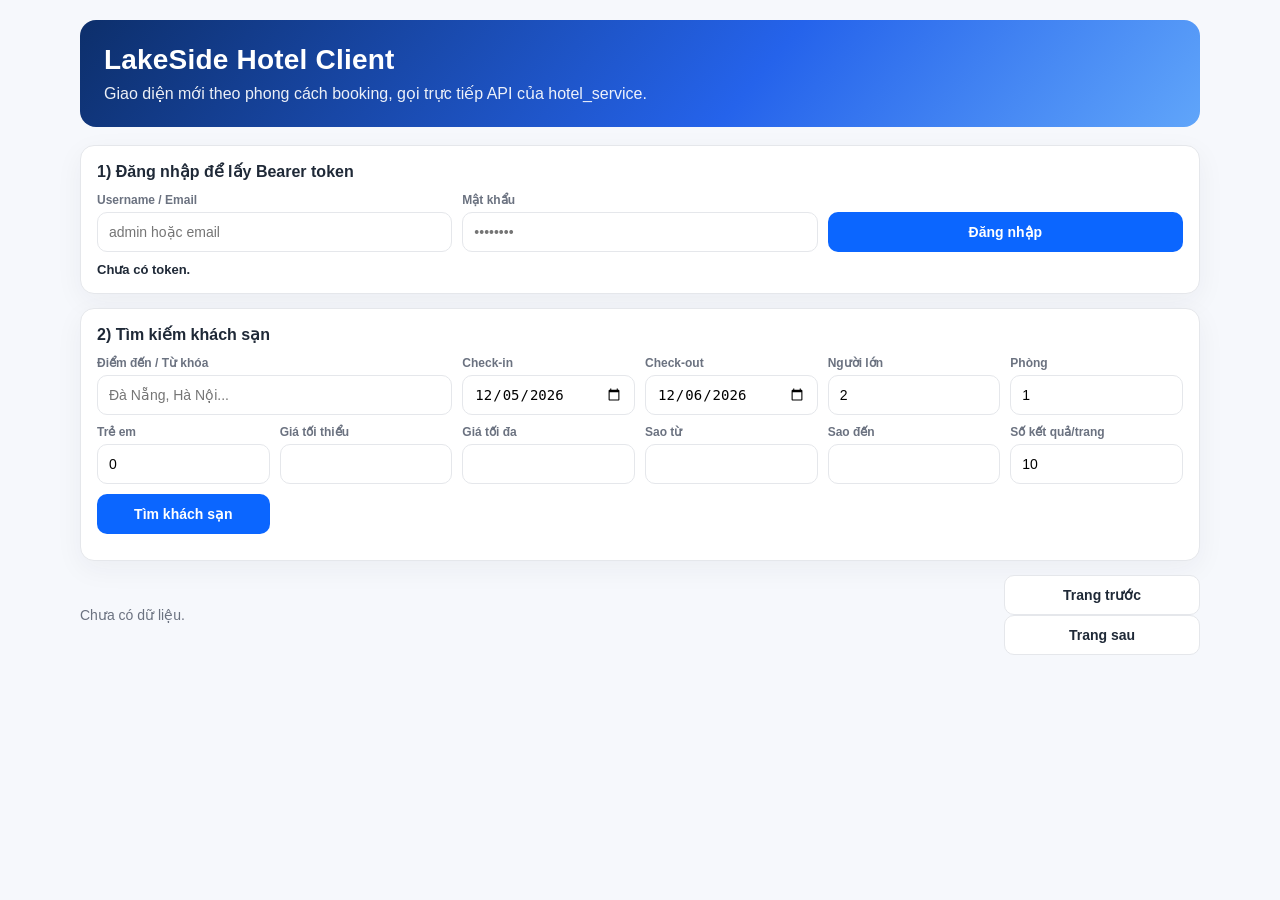
<file: src/main/resources/static/index.html>
<!doctype html>
<html lang="vi">
<head>
  <meta charset="UTF-8" />
  <meta name="viewport" content="width=device-width, initial-scale=1.0" />
  <title>LakeSide Hotel - Khách sạn ven hồ</title>
  <style>
    :root {
      --bg: #f6f8fc;
      --card: #ffffff;
      --text: #1f2937;
      --muted: #6b7280;
      --primary: #0b66ff;
      --primary-dark: #084fc9;
      --border: #e5e7eb;
      --danger: #dc2626;
      --success: #059669;
    }

    * { box-sizing: border-box; }
    body {
      margin: 0;
      font-family: Inter, "Segoe UI", Roboto, Arial, sans-serif;
      background: var(--bg);
      color: var(--text);
    }

    .container {
      max-width: 1160px;
      margin: 0 auto;
      padding: 20px;
    }

    .hero {
      background: linear-gradient(130deg, #0d2f6b, #2563eb 60%, #60a5fa);
      border-radius: 16px;
      color: #fff;
      padding: 24px;
      margin-bottom: 18px;
    }

    .hero h1 {
      margin: 0;
      font-size: 28px;
      letter-spacing: .2px;
    }

    .hero p {
      margin: 8px 0 0;
      color: rgba(255,255,255,.92);
    }

    .panel {
      background: var(--card);
      border: 1px solid var(--border);
      border-radius: 14px;
      padding: 16px;
      box-shadow: 0 8px 28px rgba(31, 41, 55, .05);
      margin-bottom: 14px;
    }

    .panel-title {
      margin: 0 0 12px;
      font-size: 16px;
      font-weight: 700;
    }

    .grid {
      display: grid;
      gap: 10px;
      grid-template-columns: repeat(12, 1fr);
    }

    .field { grid-column: span 12; }
    @media (min-width: 768px) {
      .field.md-3 { grid-column: span 3; }
      .field.md-2 { grid-column: span 2; }
      .field.md-4 { grid-column: span 4; }
      .field.md-6 { grid-column: span 6; }
    }

    label {
      display: block;
      font-size: 12px;
      color: var(--muted);
      margin-bottom: 5px;
      font-weight: 600;
    }

    input, button {
      width: 100%;
      border-radius: 10px;
      border: 1px solid var(--border);
      min-height: 40px;
      padding: 0 11px;
      font-size: 14px;
      background: #fff;
    }

    input:focus {
      outline: 2px solid rgba(11,102,255,.2);
      border-color: var(--primary);
    }

    button {
      cursor: pointer;
      background: var(--primary);
      color: #fff;
      border-color: transparent;
      font-weight: 600;
    }
    button:hover { background: var(--primary-dark); }
    button.secondary {
      background: #fff;
      color: var(--text);
      border-color: var(--border);
    }

    .status {
      margin-top: 10px;
      font-size: 13px;
      font-weight: 600;
    }
    .status.error { color: var(--danger); }
    .status.success { color: var(--success); }

    .toolbar {
      display: flex;
      align-items: center;
      justify-content: space-between;
      margin: 14px 0 10px;
      color: var(--muted);
      font-size: 14px;
    }

    .cards {
      display: grid;
      gap: 12px;
      grid-template-columns: repeat(auto-fill, minmax(280px, 1fr));
    }

    .card {
      background: #fff;
      border: 1px solid var(--border);
      border-radius: 14px;
      overflow: hidden;
      display: flex;
      flex-direction: column;
    }

    .thumb {
      width: 100%;
      height: 180px;
      object-fit: cover;
      background: #e5e7eb;
    }

    .card-body {
      padding: 12px 14px 14px;
      display: flex;
      flex-direction: column;
      gap: 6px;
      min-height: 200px;
    }

    .name {
      margin: 0;
      font-size: 17px;
      font-weight: 700;
    }

    .muted { color: var(--muted); font-size: 13px; }
    .price { font-size: 16px; font-weight: 700; color: #0f172a; }
    .chip {
      display: inline-block;
      font-size: 12px;
      padding: 3px 8px;
      border-radius: 999px;
      background: #eef2ff;
      color: #1e40af;
      margin-right: 6px;
    }
  </style>
</head>
<body>
<div class="container">
  <section class="hero">
    <h1>LakeSide Hotel Client</h1>
    <p>Giao diện mới theo phong cách booking, gọi trực tiếp API của hotel_service.</p>
  </section>

  <section class="panel">
    <h2 class="panel-title">1) Đăng nhập để lấy Bearer token</h2>
    <div class="grid">
      <div class="field md-4">
        <label for="username">Username / Email</label>
        <input id="username" placeholder="admin hoặc email" />
      </div>
      <div class="field md-4">
        <label for="password">Mật khẩu</label>
        <input id="password" type="password" placeholder="••••••••" />
      </div>
      <div class="field md-4" style="align-self:end">
        <button id="loginBtn" type="button">Đăng nhập</button>
      </div>
    </div>
    <div class="status" id="authStatus">Chưa có token.</div>
  </section>

  <section class="panel">
    <h2 class="panel-title">2) Tìm kiếm khách sạn</h2>
    <div class="grid">
      <div class="field md-4">
        <label for="keyword">Điểm đến / Từ khóa</label>
        <input id="keyword" placeholder="Đà Nẵng, Hà Nội..." />
      </div>
      <div class="field md-2">
        <label for="checkInDate">Check-in</label>
        <input id="checkInDate" type="date" />
      </div>
      <div class="field md-2">
        <label for="checkOutDate">Check-out</label>
        <input id="checkOutDate" type="date" />
      </div>
      <div class="field md-2">
        <label for="adults">Người lớn</label>
        <input id="adults" type="number" min="1" value="2" />
      </div>
      <div class="field md-2">
        <label for="rooms">Phòng</label>
        <input id="rooms" type="number" min="1" value="1" />
      </div>
      <div class="field md-2">
        <label for="children">Trẻ em</label>
        <input id="children" type="number" min="0" value="0" />
      </div>
      <div class="field md-2">
        <label for="minPrice">Giá tối thiểu</label>
        <input id="minPrice" type="number" min="0" />
      </div>
      <div class="field md-2">
        <label for="maxPrice">Giá tối đa</label>
        <input id="maxPrice" type="number" min="0" />
      </div>
      <div class="field md-2">
        <label for="minStar">Sao từ</label>
        <input id="minStar" type="number" min="1" max="5" />
      </div>
      <div class="field md-2">
        <label for="maxStar">Sao đến</label>
        <input id="maxStar" type="number" min="1" max="5" />
      </div>
      <div class="field md-2">
        <label for="size">Số kết quả/trang</label>
        <input id="size" type="number" min="1" max="100" value="10" />
      </div>
      <div class="field md-2" style="align-self:end">
        <button id="searchBtn" type="button">Tìm khách sạn</button>
      </div>
    </div>
    <div class="status" id="searchStatus"></div>
  </section>

  <div class="toolbar">
    <div id="resultMeta">Chưa có dữ liệu.</div>
    <div>
      <button class="secondary" id="prevPageBtn" type="button">Trang trước</button>
      <button class="secondary" id="nextPageBtn" type="button">Trang sau</button>
    </div>
  </div>

  <section class="cards" id="hotelList"></section>
</div>

<script>
  const state = {
    token: '',
    page: 0,
    totalPages: 0
  };

  const authStatus = document.getElementById('authStatus');
  const searchStatus = document.getElementById('searchStatus');
  const resultMeta = document.getElementById('resultMeta');
  const hotelList = document.getElementById('hotelList');

  const defaultImage = "data:image/svg+xml,%3Csvg xmlns='http://www.w3.org/2000/svg' width='1200' height='800' viewBox='0 0 1200 800'%3E%3Crect width='1200' height='800' fill='%23e5e7eb'/%3E%3Ctext x='50%25' y='50%25' dominant-baseline='middle' text-anchor='middle' font-family='Arial' font-size='42' fill='%236b7280'%3EHotel Image%3C/text%3E%3C/svg%3E";

  const today = new Date();
  const toDateInput = (date) => date.toISOString().slice(0, 10);
  const inDate = new Date(today); inDate.setDate(inDate.getDate() + 1);
  const outDate = new Date(today); outDate.setDate(outDate.getDate() + 2);
  document.getElementById('checkInDate').value = toDateInput(inDate);
  document.getElementById('checkOutDate').value = toDateInput(outDate);

  function formatCurrency(value) {
    if (typeof value !== 'number') return 'Liên hệ';
    return new Intl.NumberFormat('vi-VN', { style: 'currency', currency: 'VND', maximumFractionDigits: 0 }).format(value);
  }

  function setStatus(el, text, type) {
    el.textContent = text;
    el.className = 'status' + (type ? ' ' + type : '');
  }

  function getNumber(id) {
    const raw = document.getElementById(id).value;
    if (raw === '') return null;
    const n = Number(raw);
    return Number.isFinite(n) ? n : null;
  }

  function isTokenExpired(token) {
    try {
      const payload = JSON.parse(atob(token.split('.')[1]));
      return typeof payload.exp === 'number' && (payload.exp * 1000) < Date.now();
    } catch (error) {
      return true;
    }
  }

  async function apiFetch(url, options = {}) {
    const headers = { 'Content-Type': 'application/json', ...(options.headers || {}) };
    if (state.token && isTokenExpired(state.token)) {
      state.token = '';
      throw new Error('Phiên đăng nhập đã hết hạn, vui lòng đăng nhập lại.');
    }
    if (state.token) headers.Authorization = `Bearer ${state.token}`;
    const response = await fetch(url, { ...options, headers });
    let json = {};
    try {
      json = await response.json();
    } catch (error) {
      json = { message: `Phản hồi JSON không hợp lệ (${response.status}): ${error?.message || 'parse error'}` };
    }
    if (!response.ok) {
      const msg = json?.message || `Request thất bại (${response.status})`;
      throw new Error(msg);
    }
    return json;
  }

  function buildSearchPayload() {
    return {
      keyword: document.getElementById('keyword').value.trim() || null,
      checkInDate: document.getElementById('checkInDate').value || null,
      checkOutDate: document.getElementById('checkOutDate').value || null,
      adults: getNumber('adults'),
      children: getNumber('children'),
      rooms: getNumber('rooms'),
      minPrice: getNumber('minPrice'),
      maxPrice: getNumber('maxPrice'),
      minStarRating: getNumber('minStar'),
      maxStarRating: getNumber('maxStar'),
      page: state.page,
      size: getNumber('size') || 10
    };
  }

  function updatePaginationButtons() {
    document.getElementById('prevPageBtn').disabled = state.page <= 0;
    document.getElementById('nextPageBtn').disabled = state.page >= state.totalPages - 1;
  }

  function renderHotels(items) {
    hotelList.innerHTML = '';
    if (!items || items.length === 0) {
      resultMeta.textContent = 'Không tìm thấy khách sạn phù hợp.';
      return;
    }

    items.forEach((hotel) => {
      const card = document.createElement('article');
      card.className = 'card';

      const image = document.createElement('img');
      image.className = 'thumb';
      image.alt = hotel.name || 'hotel';
      image.src = hotel.primaryImageUrl || hotel.images?.[0]?.url || defaultImage;
      image.loading = 'lazy';
      card.appendChild(image);

      const body = document.createElement('div');
      body.className = 'card-body';

      const name = document.createElement('h3');
      name.className = 'name';
      name.textContent = hotel.name || 'Không rõ tên';
      body.appendChild(name);

      const stars = document.createElement('div');
      stars.className = 'muted';
      stars.textContent = `⭐ ${hotel.starRating || '-'} sao • Đánh giá TB: ${hotel.averageRating ?? '-'}`;
      body.appendChild(stars);

      const address = document.createElement('div');
      address.className = 'muted';
      address.textContent = hotel.address || 'Không có địa chỉ';
      body.appendChild(address);

      const chips = document.createElement('div');
      const availableChip = document.createElement('span');
      availableChip.className = 'chip';
      availableChip.textContent = `Phòng trống: ${hotel.availableRooms ?? '-'}`;
      chips.appendChild(availableChip);
      const reviewsChip = document.createElement('span');
      reviewsChip.className = 'chip';
      reviewsChip.textContent = `Review: ${hotel.reviewCount ?? 0}`;
      chips.appendChild(reviewsChip);
      body.appendChild(chips);

      const price = document.createElement('div');
      price.className = 'price';
      price.textContent = `${formatCurrency(hotel.minPrice)} / đêm`;
      body.appendChild(price);

      const roomBtn = document.createElement('button');
      roomBtn.type = 'button';
      roomBtn.className = 'secondary';
      roomBtn.textContent = 'Xem phòng trống';
      roomBtn.addEventListener('click', async () => {
        try {
          if (hotel.hotelId == null) {
            throw new Error('Không có hotelId hợp lệ để tìm phòng trống');
          }
          const checkIn = document.getElementById('checkInDate').value;
          const checkOut = document.getElementById('checkOutDate').value;
          if (!checkIn || !checkOut) throw new Error('Vui lòng chọn check-in/check-out');
          const queryParams = new URLSearchParams({ hotelId: String(hotel.hotelId), checkIn, checkOut });
          const data = await apiFetch(`/rooms/available?${queryParams.toString()}`);
          const count = Array.isArray(data?.data) ? data.data.length : 0;
          setStatus(searchStatus, `Khách sạn "${hotel.name}": có ${count} phòng trống.`, 'success');
        } catch (error) {
          setStatus(searchStatus, error.message || 'Không tải được phòng trống', 'error');
        }
      });
      body.appendChild(roomBtn);

      card.appendChild(body);
      hotelList.appendChild(card);
    });
  }

  async function login() {
    try {
      setStatus(authStatus, 'Đang đăng nhập...', '');
      const usernameOrEmail = document.getElementById('username').value.trim();
      const password = document.getElementById('password').value;
      if (!usernameOrEmail || !password) throw new Error('Nhập username/email và mật khẩu');

      const res = await apiFetch('/auth/login', {
        method: 'POST',
        body: JSON.stringify({ usernameOrEmail, password })
      });
      const token = res?.data?.accessToken;
      if (!token) throw new Error('Không nhận được access token từ API');
      state.token = token;
      setStatus(authStatus, 'Đăng nhập thành công, token đã sẵn sàng.', 'success');
    } catch (error) {
      state.token = '';
      setStatus(authStatus, error.message || 'Đăng nhập thất bại', 'error');
    }
  }

  async function searchHotels() {
    try {
      if (!state.token) throw new Error('Cần đăng nhập trước khi tìm kiếm.');
      setStatus(searchStatus, 'Đang tải khách sạn...', '');
      const payload = buildSearchPayload();
      const res = await apiFetch('/hotels/search', {
        method: 'POST',
        body: JSON.stringify(payload)
      });
      const page = res?.data || {};
      state.totalPages = page.totalPages || 0;
      updatePaginationButtons();
      resultMeta.textContent = `Trang ${(page.page || 0) + 1}/${page.totalPages || 1} • Tổng ${page.totalElements || 0} khách sạn`;
      renderHotels(page.content || []);
      setStatus(searchStatus, 'Tải danh sách khách sạn thành công.', 'success');
    } catch (error) {
      renderHotels([]);
      setStatus(searchStatus, error.message || 'Tìm kiếm thất bại', 'error');
      resultMeta.textContent = 'Không có dữ liệu.';
    }
  }

  document.getElementById('loginBtn').addEventListener('click', login);
  document.getElementById('searchBtn').addEventListener('click', () => {
    state.page = 0;
    searchHotels();
  });
  document.getElementById('prevPageBtn').addEventListener('click', () => {
    if (state.page > 0) {
      state.page -= 1;
      searchHotels();
    }
  });
  document.getElementById('nextPageBtn').addEventListener('click', () => {
    if (state.page < state.totalPages - 1) {
      state.page += 1;
      searchHotels();
    }
  });

  updatePaginationButtons();
</script>
</body>
</html>
</file>
